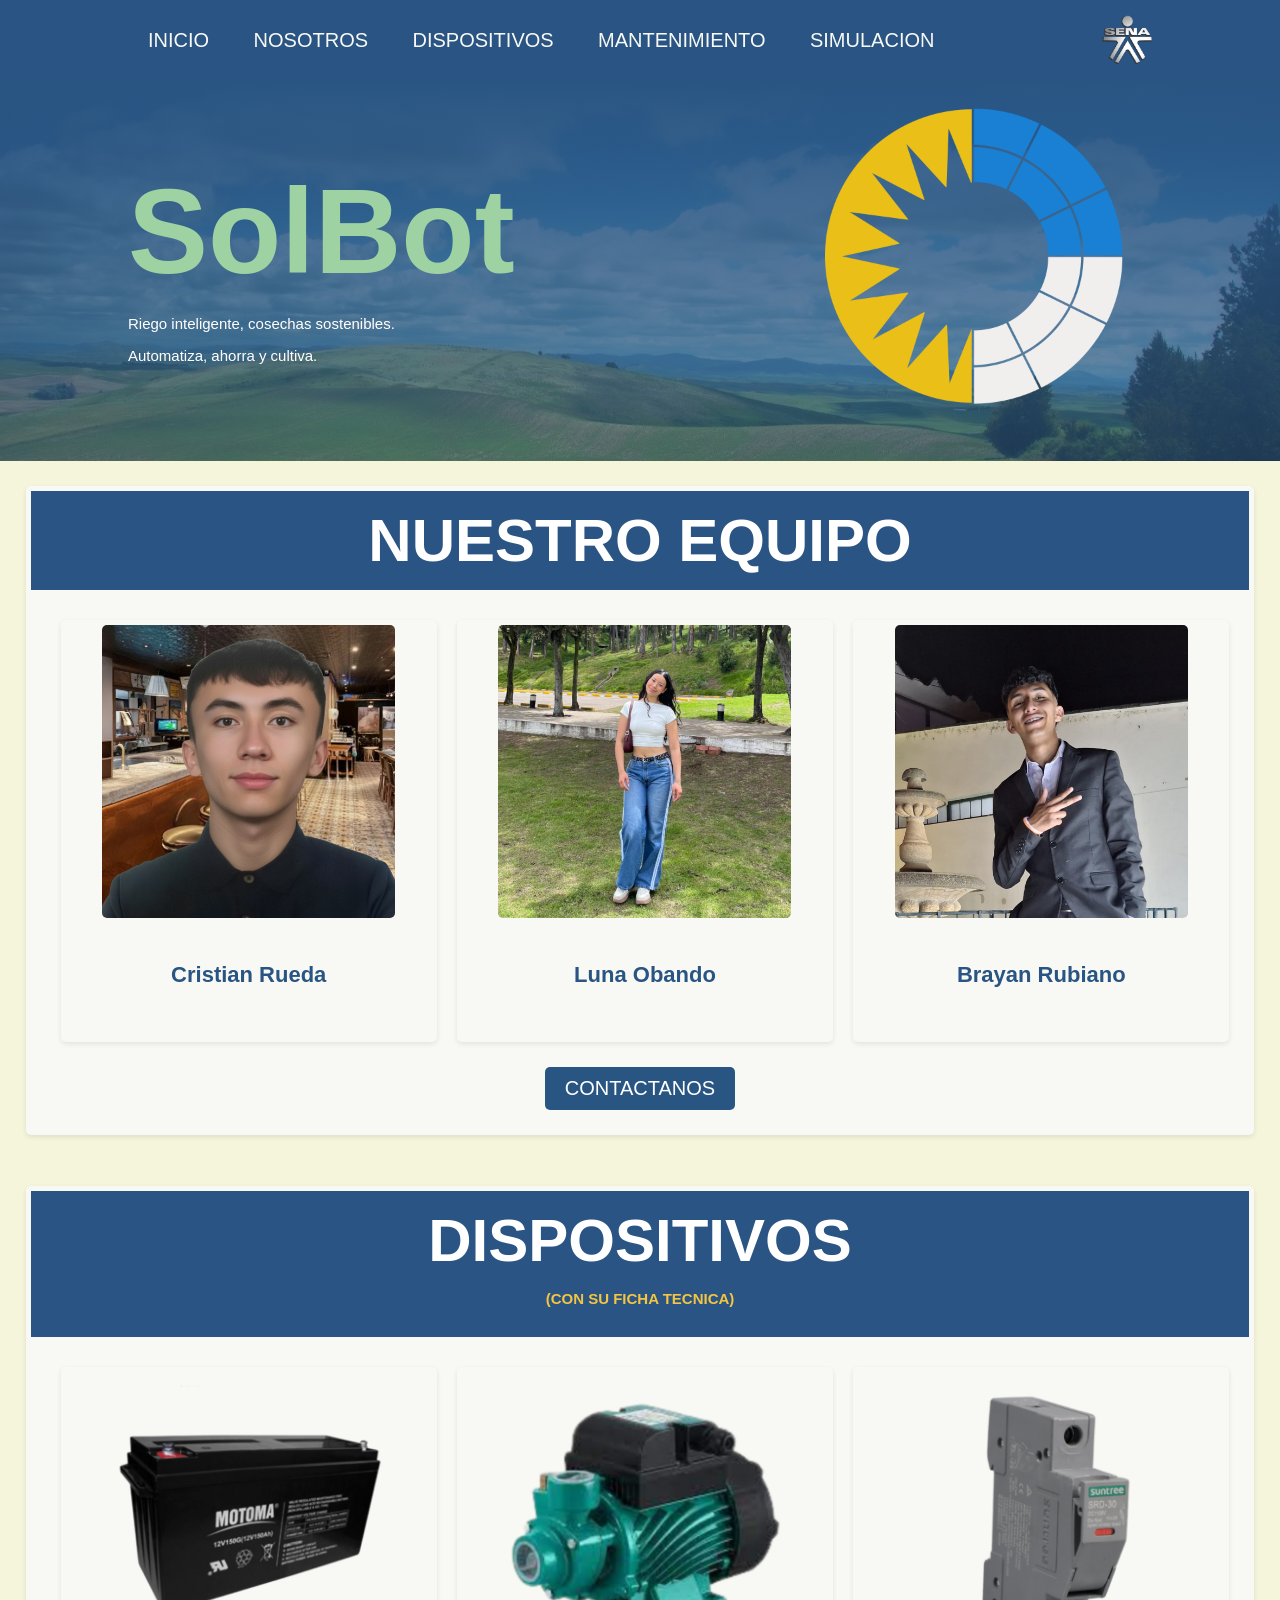
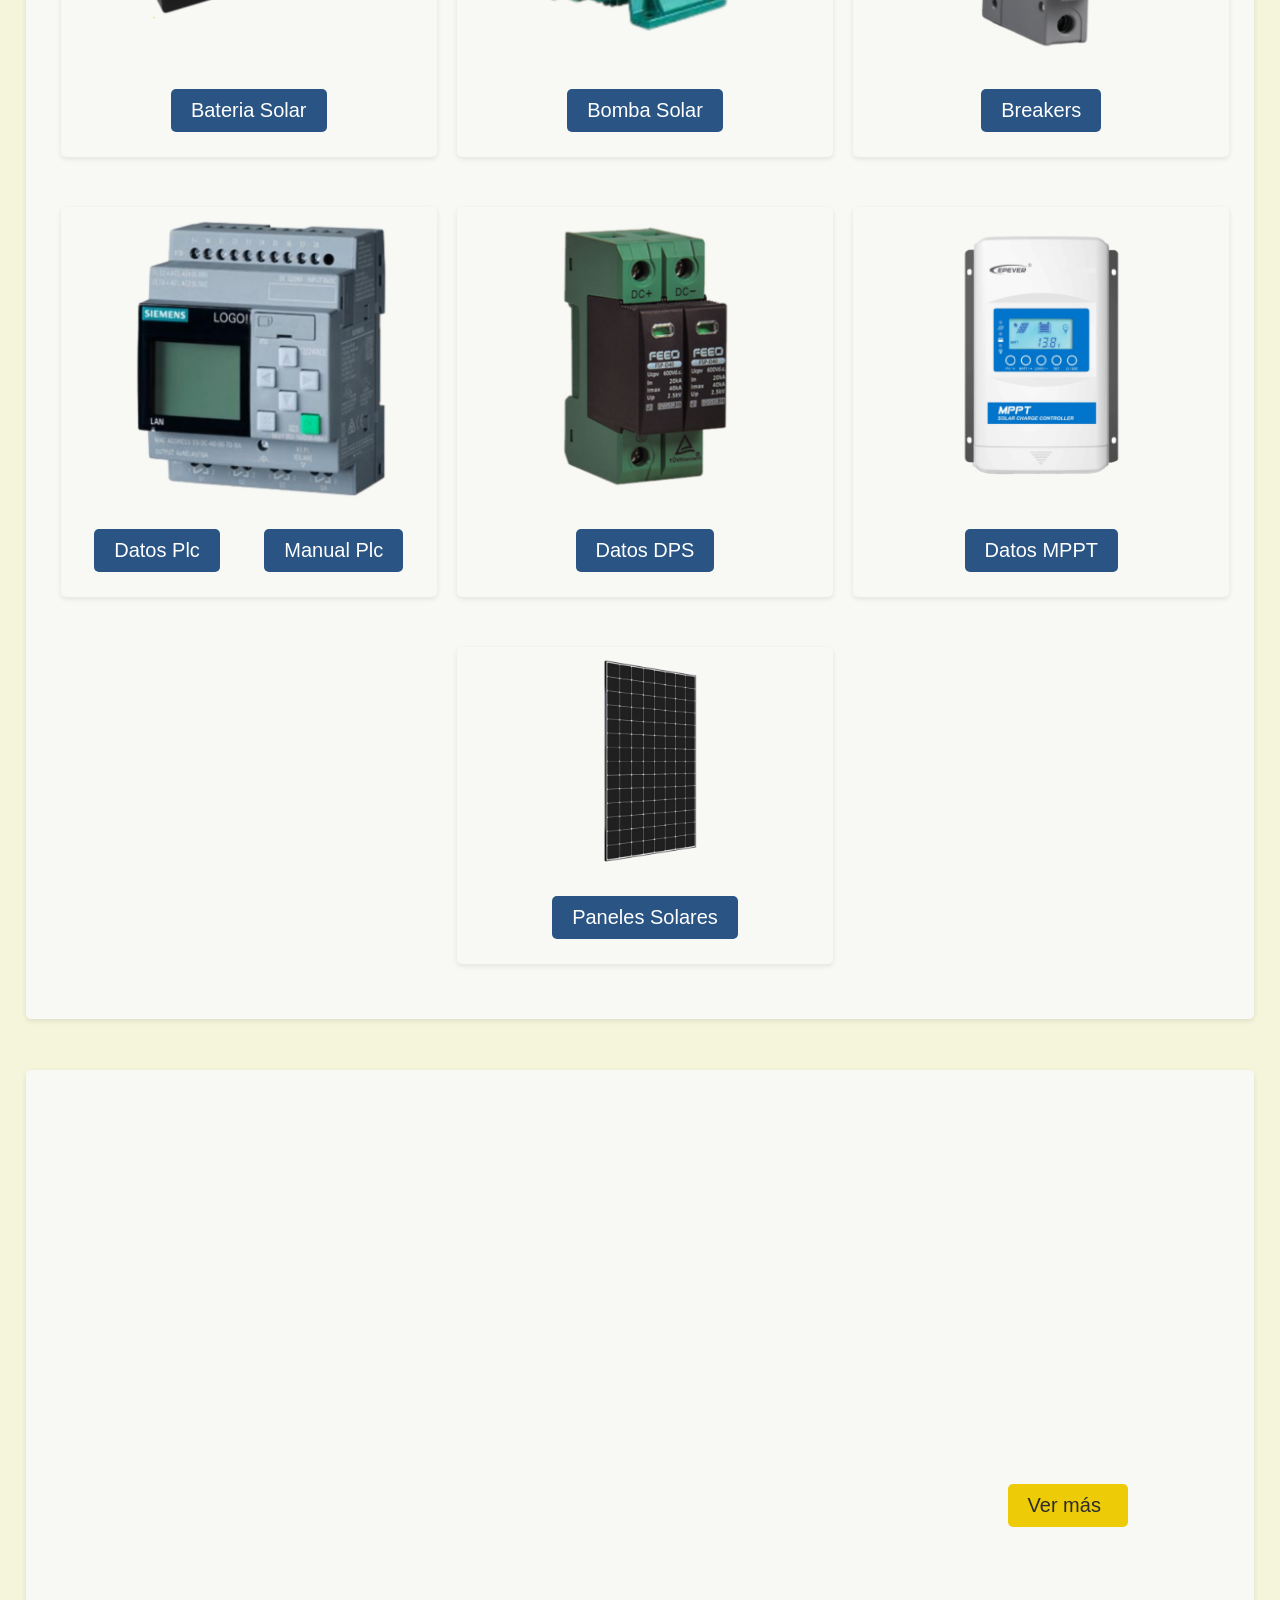
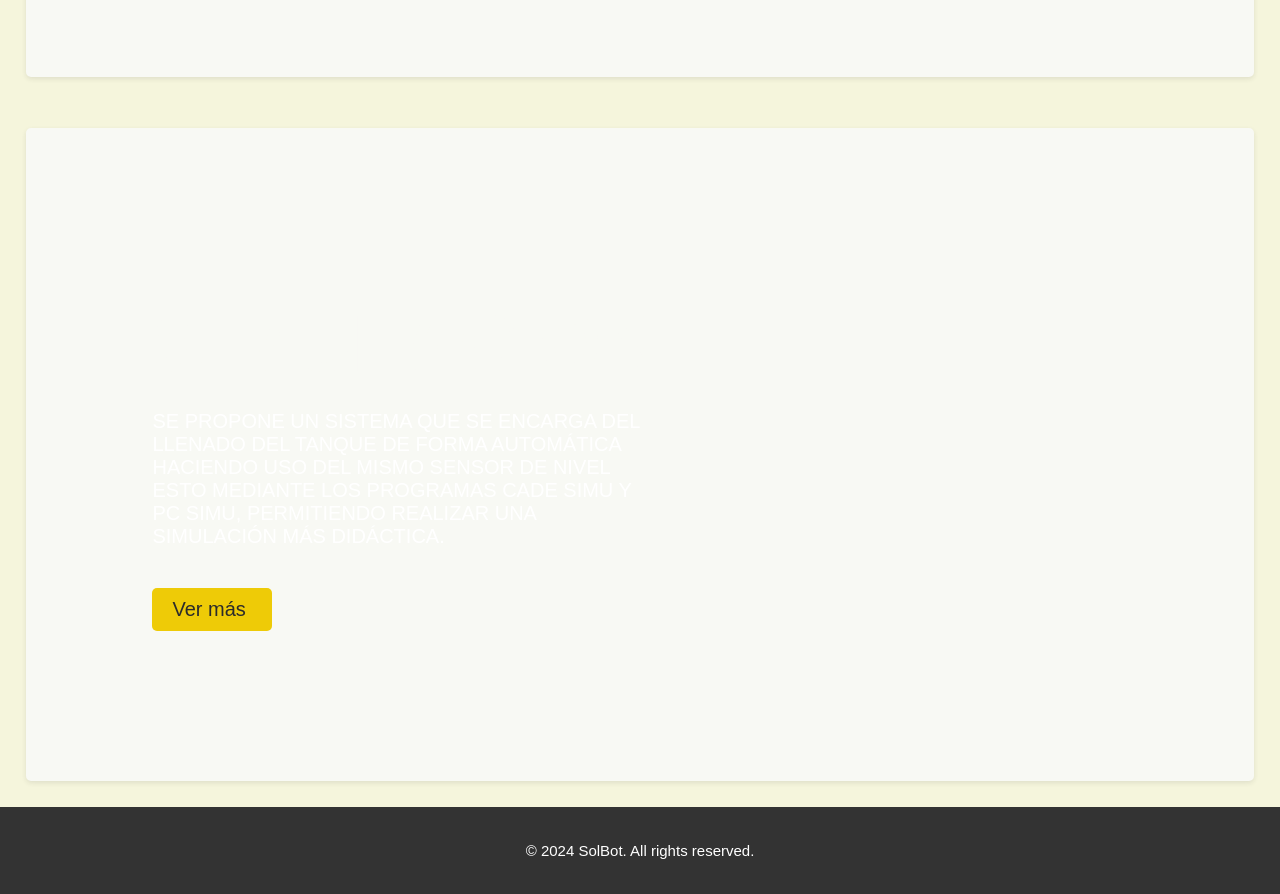
<file: index.html>
<!DOCTYPE html>
<html lang="es">
<head>
    <meta charset="UTF-8">
    <meta name="viewport" content="width=device-width, initial-scale=1.0">
    <title>SolBot</title>
    <link rel="stylesheet" href="src/styles/main.css">
    <link rel="stylesheet" href="src/styles/mainMedia.css">
    <link rel="icon" type="image/png" href="src/images/Logo.png">
</head>
<body>
    <header>
        <nav>
            <ul>
                <li><a href="#inicio">Inicio</a></li>
                <li><a href="#team">Nosotros</a></li>
                <li><a href="#dispositivos">Dispositivos</a></li>
                <li><a href="#mantenimientos">Mantenimiento</a></li>
                <li><a href="#simulacion">Simulacion</a></li>
            </ul>
        </nav>
        <img src="src/images/SenaImg.png" alt="LogoSenaNaranja" class="logoSena" width="50" height="50">
    </header>

    <main>
        <section id="inicio" class="Inicio">
            <div class="infoInicial">
                <h1 class="SolbotTitle">SolBot</h1>
                <div>
                    <p>Riego inteligente, cosechas sostenibles.</p>
                    <p>Automatiza, ahorra y cultiva.</p>
                </div>
            </div>
            <div>
                <img class="LogoSolBot" src="src/images/Logo.png" alt="Logo de SolBot">
            </div>
        </section>

        <div class="FloatSection">
            <h2>Nuestro Equipo</h2>
            <section id="team" class="SectionTeam">
                <article class="team-card">
                    <img src="src/images/member1.jpg" alt="Foto miembro 1">
                    <div class="textCard">
                        <h4 class="teamNames">Cristian Rueda</h4>
                    </div>            
                </article>

                <article class="team-card">
                    <img src="src/images/member2.jpg" alt="Foto miembro 2">
                    <div class="textCard">
                        <h4 class="teamNames">Luna Obando</h4>
                    </div>
                </article>

                <article class="team-card">
                    <img src="src/images/member3.jpg" alt="Foto miembro 3" syle = "width=297.11; height=198.06"> 
                    <div class="textCard">
                        <h4 class="teamNames">Brayan Rubiano</h4>
                    </div>
                </article>
            </section>
            <a class="button" href="src/pages/contacto.html" style="text-decoration: none; padding: 10px 20px; margin-bottom: 20px; background-color: #295583; 
            color: white; border-radius: 5px; display: inline-block;">Contactanos</a>
        </div>
        
        <div class="FloatSection">
            <h2>Dispositivos <p class="fichaTec">(Con su ficha tecnica)</p></h2>
            <section id="dispositivos" class="SectionGadgets">
                <article class="team-card">
                    <img src="src/images/Dispositivos/Battery.png" alt="Foto Bateria Motoma">
                    <div class="textFicha">
                        <button type="button" data-pdf="src/pdfs/Baterias.pdf" class="ficha">Bateria Solar</button>
                    </div>
                </article>
                <article class="team-card">
                    <img src="src/images/Dispositivos/Pump.png" alt="Foto Bomba Solar">
                    <button data-pdf="src/pdfs/Bomba.pdf" class="ficha">Bomba Solar</button>
                </article>
                <article class="team-card">
                    <img src="src/images/Dispositivos/Braker.png" alt="Foto Breakers">
                    <button type="button" data-pdf="src/pdfs/Breakers.pdf" class="ficha">Breakers</button>
                </article>
                <article class="team-card">
                    <img src="src/images/Dispositivos/PLC.png" alt="Foto PLC">
                    <button type="button" data-pdf="src/pdfs/DatosPLC.pdf" class="ficha" style="margin-bottom: 0;">Datos Plc</button>
                    <button type="button" data-pdf="src/pdfs/ManualPLC.pdf" class="ficha">Manual Plc</button>
                </article>
                <article class="team-card">
                    <img src="src/images/Dispositivos/DPS.png" alt="Foto MPPT">
                    <button type="button" data-pdf="src/pdfs/DPS.pdf" class="ficha">Datos DPS</button>
                </article>
                <article class="team-card">
                    <img src="src/images/Dispositivos/MPPT.png" alt="Foto Paneles Solares">
                    <button type="button" data-pdf="src/pdfs/MPPT.pdf" class="ficha">Datos MPPT</button>
                </article>
                <div class="divEmpty"></div>
                <article class="team-card">
                    <img src="src/images/Dispositivos/PanelSolar.png" alt="Foto Paneles Solares">
                    <button type="button" data-pdf="src/pdfs/Paneles.pdf" class="ficha">Paneles Solares</button>
                </article>
                <div class="divEmpty"></div>
            </section>
        </div>

        <div class="FloatSection" id="mantenimientos">
            <a href="src/pages/mantenimiento.html" class="banner-link">
                <div class="banner-section1" role="link" aria-label="Ir a Mantenimiento">
                    <h3>Mantenimiento</h3>
                    <p>El sistema fotovoltaico para riego, en su 
                        conjunto, tiene una vida útil estimada de 10 
                        a 15 años, siempre y cuando se realice un 
                        mantenimiento adecuado</p>
                    <button>Ver más</button>
                </div>
            </a>
        </div>

        <div class="FloatSection" id="simulacion">
            <a href="src/pages/simulacion.html" class="banner-link">
                <div class="banner-section2" data-page="">
                <h3>Simulacion</h3>
                <p>Se propone un sistema que se encarga del llenado 
                    del tanque de forma automática haciendo uso del 
                    mismo sensor de nivel esto mediante los programas 
                    Cade Simu y PC Simu, permitiendo realizar una 
                    simulación más didáctica.</p>
                <button>Ver más</button>
                </div>

            </a>
        </div>
    </main>

    <footer>
        <p style="color: white;">&copy; 2024 SolBot. All rights reserved.</p>
    </footer>

    <div id="pdfModal" class="pdf-modal" aria-hidden="true">
        <div class="pdf-overlay" data-close></div>
        <div class="pdf-content" role="dialog" aria-modal="true" aria-label="Ficha técnica">
            <button class="pdf-close" aria-label="Cerrar">×</button>
            <iframe src="" frameborder="0" id="pdfFrame" title="Ficha técnica"></iframe>
        </div>
    </div>
    

    <script src="src/scripts/main.js"></script>
</body>
</html>
</file>
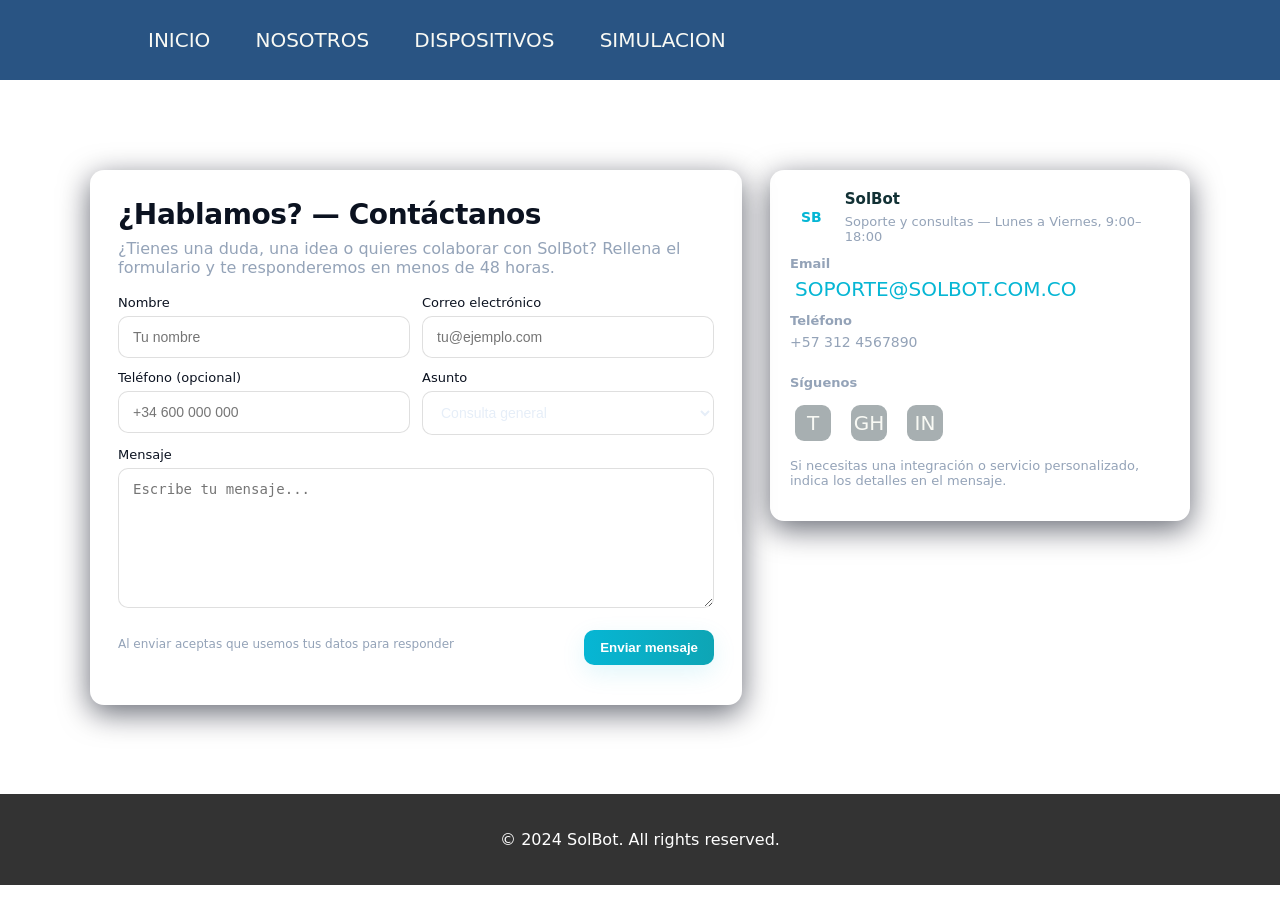
<file: src/pages/contacto.html>
<!Doctype html>
<html lang="es">
<head>
  <meta charset="utf-8" />
  <meta name="viewport" content="width=device-width,initial-scale=1" />
  <title>Contacto — SolBot</title>
  <link rel="stylesheet" href="../styles/contacto.css"> </link>
  <link rel="icon" type="image/png" href="../images/Logo.png">
</head>
<body>
    <header>
        <nav>
            <ul>
                <li><a href="../../index.html#inicio">Inicio</a></li>
                <li><a href="../../index.html#team">Nosotros</a></li>
                <li><a href="../../index.html#dispositivos">Dispositivos</a></li>
                <li><a href="simulacion.html">Simulacion</a></li>
            </ul>
        </nav>
        <img src="../images/SenaImg.png" alt="LogoSenaNaranja" class="logoSena" width="50" height="50"
        style="margin-left: 70%;">
    </header>


  <main class="container" role="main">
    <section class="hero" aria-labelledby="contact-title">
      <h1 id="contact-title">¿Hablamos? — Contáctanos</h1>
      <p class="lead">¿Tienes una duda, una idea o quieres colaborar con SolBot? Rellena el formulario y te responderemos en menos de 48 horas.</p>

      <form class="contact-form" id="contactForm" novalidate>
        <div>
          <label for="name">Nombre</label>
          <input id="name" name="name" type="text" autocomplete="name" placeholder="Tu nombre" required>
        </div>

        <div>
          <label for="email">Correo electrónico</label>
          <input id="email" name="email" type="email" autocomplete="email" placeholder="tu@ejemplo.com" required>
        </div>

        <div>
          <label for="phone">Teléfono (opcional)</label>
          <input id="phone" name="phone" type="tel" autocomplete="tel" placeholder="+34 600 000 000">
        </div>

        <div>
          <label for="subject" class="Asuntolbl">Asunto</label>
          <select id="subject" name="subject" aria-label="Asunto">
            <option value="general">Consulta general</option>
            <option value="soporte">Soporte técnico</option>
            <option value="colaboracion">Colaboración</option>
            <option value="otro">Otro</option>
          </select>
        </div>

        <div class="full">
          <label for="message">Mensaje</label>
          <textarea id="message" name="message" placeholder="Escribe tu mensaje..." required></textarea>
        </div>

        <div class="full actions">
          <div style="flex:1; align-self:center">
            <label style="font-size:12px;color:var(--muted);">Al enviar aceptas que usemos tus datos para responder</label>
          </div>
          <button id="sendBtn" class="btn" type="submit">Enviar mensaje</button>
        </div>

        <div class="full">
          <div id="success" class="success" role="status" aria-live="polite">
            ¡Mensaje enviado! Te contestaremos pronto. (Esta demo no envía correos reales.)
          </div>
        </div>
      </form>
    </section>

    <aside class="aside" aria-labelledby="info-title">
      <div class="card-row">
        <div class="icon">SB</div>
        <div class="contact-info">
          <h3 id="info-title">SolBot</h3>
          <p>Soporte y consultas — Lunes a Viernes, 9:00–18:00</p>
        </div>
      </div>

      <div style="margin-top:8px">
        <p style="margin:0 0 6px 0; color:var(--muted); font-size:13px"><strong>Email</strong></p>
        <p style="margin:0 0 12px 0"><a href="mailto:Soporte@solbot.com.co" style="color:var(--accent); text-decoration:none">Soporte@solbot.com.co</a></p>

        <p style="margin:0 0 6px 0; color:var(--muted); font-size:13px"><strong>Teléfono</strong></p>
        <p style="margin:0 0 12px 0">+57 312 4567890</p>
      </div>

      <div style="border-top:1px solid rgba(255,255,255,0.02); padding-top:12px; margin-top:12px">
        <p style="margin:0 0 8px 0; color:var(--muted); font-size:13px"><strong>Síguenos</strong></p>
        <div class="socials" aria-hidden="false">
          <a href="#" title="Twitter">T</a>
          <a href="#" title="GitHub">GH</a>
          <a href="#" title="LinkedIn">in</a>
        </div>
        <p class="note">Si necesitas una integración o servicio personalizado, indica los detalles en el mensaje.</p>
      </div>
    </aside>
  </main>

  <footer style="text-align: center; padding: 20px; background-color: #333; color: #fff; margin-top: 7%;">
        <p style="color: white;">&copy; 2024 SolBot. All rights reserved.</p>
    </footer>
  <script>
    (function(){
      const form = document.getElementById('contactForm');
      const success = document.getElementById('success');
      const sendBtn = document.getElementById('sendBtn');

      function validateEmail(email) {
        return /^[^\s@]+@[^\s@]+\.[^\s@]+$/.test(email);
      }

      form.addEventListener('submit', function(e){
        e.preventDefault();
        sendBtn.disabled = true;

        const name = form.name.value.trim();
        const email = form.email.value.trim();
        const message = form.message.value.trim();

        if(!name || !email || !message || !validateEmail(email)){
          alert('Por favor, completa los campos obligatorios y verifica el correo.');
          sendBtn.disabled = false;
          return;
        }

        // Demo: Simula envío y muestra confirmación.
        setTimeout(() => {
          success.style.display = 'block';
          form.reset();
          sendBtn.disabled = false;
          // Opcional: esconder el mensaje después de unos segundos
          setTimeout(()=> success.style.display = 'none', 7000);
        }, 800);
      });
    })();
  </script>
</body>
</html>
</file>
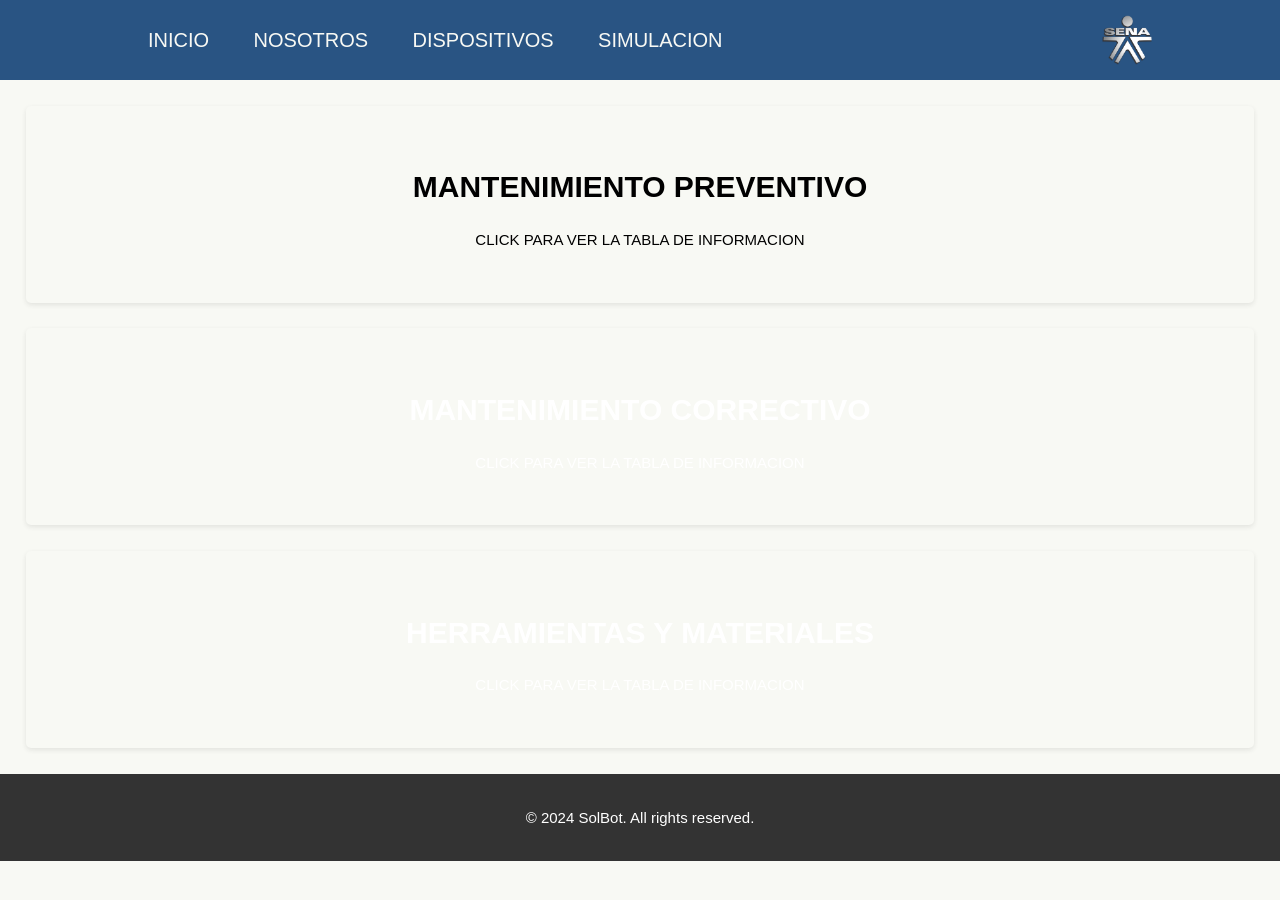
<file: src/pages/mantenimiento.html>
<!DOCTYPE html>
<html>
    <head>
        <meta charset="UTF-8">
        <meta name="viewport" content="width=device-width, initial-scale=1.0">
        <title>SolBot</title>
        <link rel="stylesheet" href="../styles/main.css">
        <link rel="stylesheet" href="../styles/mantenience.css">
        <link rel="stylesheet" href="../styles/mainMedia.css">
        <link rel="icon" type="image/png" href="../images/Logo.png">
    </head>
    <body>
        <header>
        <nav>
            <ul>
                <li><a href="../../index.html#inicio">Inicio</a></li>
                <li><a href="../../index.html#team">Nosotros</a></li>
                <li><a href="../../index.html#dispositivos">Dispositivos</a></li>
                <li><a href="simulacion.html">Simulacion</a></li>
            </ul>
        </nav>
        <img src="../images/SenaImg.png" alt="LogoSenaNaranja" class="logoSena" width="50" height="50">
    </header>

        <div class="FloatSection" id="mantenimientos">
            <a onclick="toggleTabla(1)">
                <div class="banner first" role="link">
                <h3 class="mantenimiento-title">Mantenimiento Preventivo</h3>
                <p class="mantenimiento-paragraph">Click para ver la tabla de informacion</p>
                </div>
            </a>
        </div>

        <div id="tablaMantenimiento1" class="tabla-responsive">
            <table style="width:100%; border-collapse:collapse; text-align:left; font-family:Arial, sans-serif;">
            <thead style="background-color:#004466; color:white;">
                <tr>
                <th style="padding:10px; border:1px solid #ccc;">Componente</th>
                <th style="padding:10px; border:1px solid #ccc;">Actividades de Mantenimiento Preventivo</th>
                <th style="padding:10px; border:1px solid #ccc;">Frecuencia</th>
                </tr>
            </thead>
            <tbody>
                <tr>
                <td style="padding:10px; border:1px solid #ccc;">Panel Solar Bifacial</td>
                <td style="padding:10px; border:1px solid #ccc;">
                    Limpieza superficial con agua y paño suave.<br>
                    Verificación de daños físicos y conexiones eléctricas.
                </td>
                <td style="padding:10px; border:1px solid #ccc;">Cada 2-3 meses</td>
                </tr>
                <tr>
                <td style="padding:10px; border:1px solid #ccc;">Controlador de Carga</td>
                <td style="padding:10px; border:1px solid #ccc;">
                    Verificación de conexiones eléctricas e indicadores LED.
                </td>
                <td style="padding:10px; border:1px solid #ccc;">Cada 6 meses</td>
                </tr>
                <tr>
                <td style="padding:10px; border:1px solid #ccc;">Baterías</td>
                <td style="padding:10px; border:1px solid #ccc;">
                    Revisión del nivel de carga y fugas.<br>
                    Limpieza de terminales para evitar corrosión.
                </td>
                <td style="padding:10px; border:1px solid #ccc;">Cada 3 meses</td>
                </tr>
                <tr>
                <td style="padding:10px; border:1px solid #ccc;">Bomba de Agua DC</td>
                <td style="padding:10px; border:1px solid #ccc;">
                    Limpieza de filtros y tuberías.<br>
                    Verificación de caudal y presión.<br>
                    Lubricación de partes móviles.
                </td>
                <td style="padding:10px; border:1px solid #ccc;">Cada 3 meses</td>
                </tr>
                <tr>
                <td style="padding:10px; border:1px solid #ccc;">Cables y Conectores</td>
                <td style="padding:10px; border:1px solid #ccc;">
                    Revisión de conexiones firmes.<br>
                    Reemplazo de cables dañados o desgastados.
                </td>
                <td style="padding:10px; border:1px solid #ccc;">Cada 6 meses</td>
                </tr>
                <tr>
                <td style="padding:10px; border:1px solid #ccc;">DPS y Puesta a Tierra</td>
                <td style="padding:10px; border:1px solid #ccc;">
                    Verificación de fusibles e interruptores.<br>
                    Prueba de protecciones contra sobretensiones.
                </td>
                <td style="padding:10px; border:1px solid #ccc;">Cada 6 meses</td>
                </tr>
                <tr>
                <td style="padding:10px; border:1px solid #ccc;">PLC</td>
                <td style="padding:10px; border:1px solid #ccc;">
                    Limpieza de panel y tarjetas electrónicas.<br>
                    Calibración de sensores.<br>
                    Cambio de filtros.
                </td>
                <td style="padding:10px; border:1px solid #ccc;">Cada 6 meses</td>
                </tr>
                <tr>
                <td style="padding:10px; border:1px solid #ccc;">Sensores</td>
                <td style="padding:10px; border:1px solid #ccc;">
                    Limpieza, calibración y reemplazo de sensores.<br>
                    Revisión de cables y conectores.
                </td>
                <td style="padding:10px; border:1px solid #ccc;">Cada 4 meses</td>
                </tr>
            </tbody>
            </table>
        </div>

        <div class="FloatSection">
            <a onclick="toggleTabla(2)">
                <div class="banner second" role="link">
                <h3 class="mantenimiento-title" style="color: white;">Mantenimiento Correctivo</h3>
                <p class="mantenimiento-paragraph" style="color: white">Click para ver la tabla de informacion</p>
                </div>
            </a>
        </div>

        <div id="tablaMantenimiento2" class="tabla-responsive">
            <table style="width:100%; border-collapse:collapse; text-align:left; font-family:Arial, sans-serif;">
            <thead style="background-color:#004466; color:white;">
                <tr>
                <th style="padding:10px; border:1px solid #ccc;">Actividad</th>
                <th style="padding:10px; border:1px solid #ccc;">Descripcion</th>
                <th style="padding:10px; border:1px solid #ccc;">Frecuencia</th>
                </tr>
            </thead>
            <tbody>
                <tr>
                <td style="padding:10px; border:1px solid #ccc;">Reemplazo de baterías</td>
                <td style="padding:10px; border:1px solid #ccc;">
                    Cambio de 
                    baterías cuando su 
                    capacidad 
                    disminuya por 
                    debajo del 50% o 
                    presenten daños
                </td>
                <td style="padding:10px; border:1px solid #ccc;">Cada 3-5 años</td>
                </tr>
                <tr>
                <td style="padding:10px; border:1px solid #ccc;">Reparación de paneles</td>
                <td style="padding:10px; border:1px solid #ccc;">
                    Reparación o 
                    reemplazo de 
                    paneles solares en 
                    caso de grietas, 
                    roturas o pérdida 
                    de eficiencia. 
                </td>
                <td style="padding:10px; border:1px solid #ccc;">Segun necesidad</td>
                </tr>
                <tr>
                <td style="padding:10px; border:1px solid #ccc;">Reparación de bomba</td>
                <td style="padding:10px; border:1px solid #ccc;">
                    Reparación o 
                    reemplazo de la 
                    bomba de agua en 
                    caso de fallos en el 
                    caudal, presión o 
                    motor. 
                </td>
                <td style="padding:10px; border:1px solid #ccc;">Segun diagnostico</td>
                </tr>
                <tr>
                <td style="padding:10px; border:1px solid #ccc;">Reemplazo o Reparación de PLC</td>
                <td style="padding:10px; border:1px solid #ccc;">
                    Al detectar una 
                    falla en los 
                    módulos de 
                    entrada/salida o en 
                    las tarjetas del 
                    circuito. 
                </td>
                <td style="padding:10px; border:1px solid #ccc;">Segun diagnostico</td>
                </tr>
                <tr>
                <td style="padding:10px; border:1px solid #ccc;">Reparación de cables</td>
                <td style="padding:10px; border:1px solid #ccc;">
                    Reemplazo de 
                    cables o 
                    conectores 
                    dañados o 
                    desgastados. 
                </td>
                <td style="padding:10px; border:1px solid #ccc;">Según diagnostico</td>
                </tr>
            </tbody>
            </table>
        </div>

        <div class="FloatSection">
            <a onclick="toggleTabla(3)">
                <div class="banner third" role="link" style="background-image: linear-gradient(rgba(0, 0, 0, 0.257)), url('../images/Herramientas.png');
                background-size: cover; background-position: center;">
                <h3 class="mantenimiento-title" style="color: white;">Herramientas y Materiales</h3>
                <p class="mantenimiento-paragraph" style="color: white">Click para ver la tabla de informacion</p>
                </div>
            </a>
        </div>

        <div id="tablaMantenimiento3" class="tabla-responsive herramientas">
            <table style="width:100%; border-collapse:collapse; text-align:left; font-family:Arial, sans-serif;">
                <thead style="background-color:#004466; color:white;">
                    <tr>
                        <th style="padding:10px; border:1px solid #ccc;">Herramientas y materiales necesarios</th>
                    </tr>
                </thead>
                <tbody>
                    <tr>
                        <td>Pinza amperimétrica (para medir voltaje y corriente).</td>
                    </tr>
                    <tr>
                        <td>Paños suaves y agua destilada (para limpieza de paneles).</td>
                    </tr>
                    <tr>
                        <td>Cepillo de cerdas suaves (para limpieza de terminales de baterías). </td>
                    </tr>
                    <tr>
                        <td>Lubricante (para partes móviles de la bomba).</td>
                    </tr>
                    <tr>
                        <td>Juego de herramientas básicas (destornilladores, alicates, pelacables).</td>
                    </tr>
                    <tr>
                        <td>Cables de repuesto.</td>
                    </tr>
                    <tr>
                        <td>Kit de soldadura electrónica (cautín, pasta para estañar, estaño).</td>
                    </tr>
                    <tr>
                        <td>Multímetro (Voltaje y Corriente en DC).</td>
                    </tr>
                </tbody>
            </table>
        </div>

        <footer>
            <p style="color: white; text-align: center;">&copy; 2024 SolBot. All rights reserved.</p>
        </footer>

        <script src="../scripts/mantenience.js"></script>
    </body>
</html>
</file>
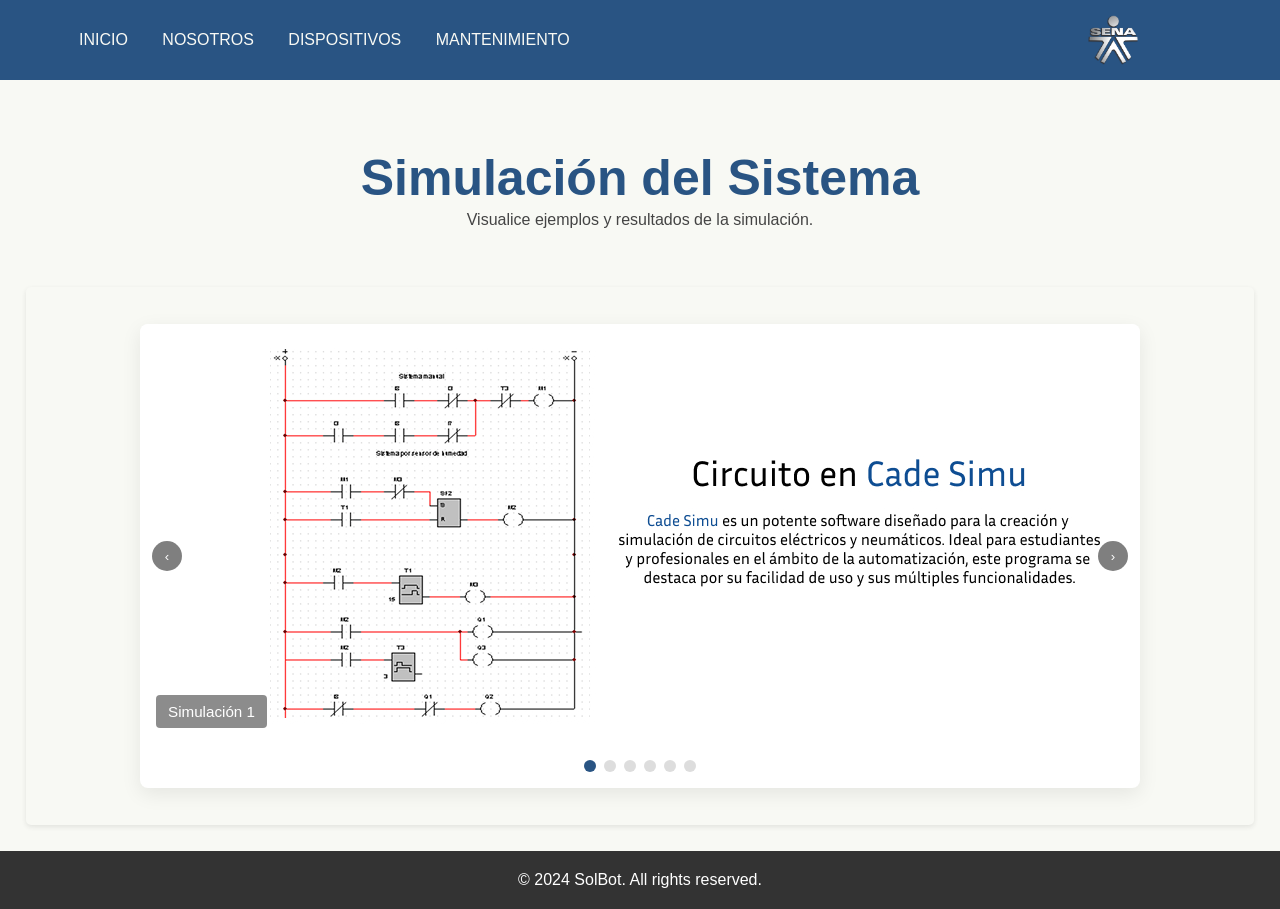
<file: src/pages/simulacion.html>
<!DOCTYPE html>
<html lang="es">
<head>
    <meta charset="utf-8">
    <meta name="viewport" content="width=device-width, initial-scale=1">
    <title>Simulación - SolBot</title>
    <link rel="stylesheet" href="../styles/simulacion.css">
    <link rel="stylesheet" href="../styles/mainMedia.css">
    <link rel="icon" type="image/png" href="../images/Logo.png">
</head>
<body>
    <main class="simulacion-page">
        <header>
        <nav>
            <ul>
                <li><a href="../../index.html#inicio">Inicio</a></li>
                <li><a href="../../index.html#team">Nosotros</a></li>
                <li><a href="../../index.html#dispositivos">Dispositivos</a></li>
                <li><a href="mantenimiento.html">Mantenimiento</a></li>
            </ul>
        </nav>
        <img src="../images/SenaImg.png" alt="LogoSenaNaranja" class="logoSena" width="50" height="50"
        style="margin-left: 70%;">
    </header>
        <div class="sim-header">
            <h1 style="font-size: 50px; margin-top: 3%;">Simulación del Sistema</h1>
            <p class="lead">Visualice ejemplos y resultados de la simulación.</p>
        </div>
        <div class="FloatSection">
            <section class="slider" aria-label="Galería de simulación">
                <div class="slides-wrapper">
                    <div class="slide uno" data-index="0">
                        <div class="caption">Simulación 1</div>
                    </div>
                    <div class="slide dos" data-index="1">
                        <div class="caption">Simulación 2</div>
                    </div>
                    <div class="slide tres" data-index="2">
                        <div class="caption">Simulación 3</div>
                    </div>
                    <div class="slide cuatro" data-index="3">
                        <div class="caption">Simulación 4</div>
                    </div>
                    <div class="slide cinco" data-index="4">
                        <div class="caption">Simulación 5</div>
                    </div>
                    <div class="slide seis" data-index="5">
                        <div class="caption">Simulación 6</div>
                    </div>
                </div>

                <button class="nav prev" aria-label="Anterior">‹</button>
                <button class="nav next" aria-label="Siguiente">›</button>

                <div class="dots" role="tablist" aria-label="Indicadores de slide">
                    <button class="dot" data-slide="0" aria-label="Ir al slide 1"></button>
                    <button class="dot" data-slide="1" aria-label="Ir al slide 2"></button>
                    <button class="dot" data-slide="2" aria-label="Ir al slide 3"></button>
                    <button class="dot" data-slide="2" aria-label="Ir al slide 4"></button>
                    <button class="dot" data-slide="2" aria-label="Ir al slide 4"></button>
                    <button class="dot" data-slide="2" aria-label="Ir al slide 5"></button>
                </div>
            </section>
        </div>
        
    </main>
    
    <footer>
        <p style="color: white; margin-bottom: 0; text-align: center; padding: 20px; background-color: #333; color: #fff;">&copy; 2024 SolBot. All rights reserved.</p>
    </footer>

    <script src="../scripts/simulacion.js"></script>
</body>
</html>
</file>
<file: src/styles/main.css>
body {
    font-family: Arial, sans-serif;
    background-color: #F8F9F4;
    margin: 0;
    padding: 0;
}

/* Smooth scrolling for in-page anchor links */
html {
    scroll-behavior: smooth;
}

header {
    background-color: rgb(41, 84, 131);
    height: 80px;
    position: relative;
    display: grid;
    grid-template-columns: repeat(auto-fit, minmax(300px, 1fr));
    align-items: center;
    justify-content: center;
}

.Inicio {
    background-image: linear-gradient(#295583, rgba(41, 85, 131, 0.598)), url('../images/Campo.jpg');
    background-size: cover;
    background-position: center;
    background-repeat: no-repeat;
}

.logoSena {
    position: absolute;
    right: 10%;
}

h1 {
    text-align: center;
    font-size: 120px;
    color: #9ED2A2;
    margin: 0;
}

.infoInicial {
    display: block;
    flex-direction: column;
    padding: 10% 0 10% 0;
    align-items: center;
}

h2 {
    text-transform: uppercase;
    text-align: center;
    font-size: 60px;
    color: #ffffff;
    padding: 15px;
    margin: 0;
    background-color: #295483;
}

h3 {
    text-transform: uppercase;
    align-items: center;
    text-align: right;
    font-size: 80px;
    color: #F8F9F4;
    margin: 20px 0 0 0;
}

h4 {
    font-size: 22px;
}

.teamNames {
    justify-self: center;
    text-align: center;
    color: #295483;
}

.SolbotTitle {
    text-align: left;
    margin: 0;
}

p {
    font-size: 15px;
    color: #ffffff;
}

p.fichaTec{
    color: #F4C542;
}

.banner-section1 {
    background-image: linear-gradient(rgba(0, 0, 0, 0.257)), url('../images/Banner1.jpg');
    background-size: cover;
    background-position: center;
    background-repeat: no-repeat;
    padding: 10%;
    display: flex;
    flex-direction: column;

    p {
        font-size: 20px;
        color: #F8F9F4;
        text-align: right;
        margin-left: 50%;
        text-justify: auto;
    }
    button {
        font-size: auto;
        width: 120px;
        margin: 0 0 0 0;
        font-size: 20px;
        padding: 10px 20px;
        background-color: #eecb07;
        color: #2B2B2B;
        margin-top: 20px;
        border: none;
        border-radius: 5px;
        cursor: pointer;
        text-align: left;
        align-self: flex-end;
    }
}

.banner-section2 {
    background-image: linear-gradient(rgba(0, 0, 0, 0.257)), url('../images/Banner2.png');
    background-size: cover;
    background-position: center;
    background-repeat: no-repeat;
    padding: 10%;
    display: flex;
    flex-direction: column;
    align-items: left;

    h3 {
        text-align: left;
    }
    p {
        font-size: 20px;
        color: #ffffff;
        text-align: left;
        margin-right: 50%;
        text-justify: auto;
    }
    button {
        width: 120px;
        margin: 0 0 0 0;
        font-size: 20px;
        padding: 10px 20px;
        background-color: #eecb07;
        color: #2B2B2B;
        margin-top: 20px;
        border: none;
        border-radius: 5px;
        cursor: pointer;
        text-align: left;
    }
}

nav {
    width: auto;
    margin-left: 10%;
}

nav ul {
    list-style-type: none;
    padding: 0;
    align-items: center;
}

nav ul li {
    display: inline-flex;
    margin: 0 15px;
}

a {
    font-size: 20px;
    margin: 5px;
    text-decoration: none;
    color: #295483;
    text-transform: uppercase;
}

nav ul li a {
    text-decoration: none;
    color: #F8F9F4;
    text-transform: uppercase;
}

main {
    padding: 0px;
    display: flex;
    flex-direction: column;
    background-color: beige;
}

img.LogoSolBot {
    display: block;
    margin: 0 auto;
    width: 300px;
    height: auto;
}

section{
    padding: 2%;
    background-color: #F8F9F4;
    padding-inline-start: 10%;
    display: grid;
    grid-template-columns: repeat(auto-fit, minmax(300px, 1fr));
}

footer {
    text-align: center;
    padding: 20px;
    background-color: #333;
    color: #fff;
}

.FloatSection {
    border: 5px solid #F8F9F4;
    background-color: #F8F9F4;
    border-radius: 5px;
    box-shadow: 0 2px 5px rgba(44, 44, 44, 0.1);
    text-align: center;
    margin: 2%;
}

.team-card img {
    width: 80%;
    height: auto;
    border-radius: 5px;
}

.textCard {
    padding: 10px 0 20px 0;
}

article {
    display: block;
    border: 5px solid #F8F9F4;
    margin-bottom: 20px;
    background-color: #F8F9F4;
    border-radius: 5px;
    box-shadow: 0 2px 5px rgba(44, 44, 44, 0.1);
    text-align: center;
    width: 100%;
    height: auto;
}

.SectionTeam {
    padding: 30px 30px 0 30px;
    background-color: #F8F9F4;
    display: grid;
    gap: 30px;
    grid-template-columns: repeat(auto-fit, minmax(300px, 1fr));
}

.SectionGadgets {
    padding: 30px;
    background-color: #F8F9F4;
    display: grid;
    grid-template-columns: repeat(auto-fit, minmax(300px, 1fr));
    gap: 30px;
}

button {
    font-size: 20px;
    background-color: #295483;
    color: white;
    margin: 20px;
    padding: 10px 20px;
    border: none;
    border-radius: 5px;
    cursor: pointer;
}

/* Modal PDF */
.pdf-modal {
    display: none;
    position: fixed;
    inset: 0;
    z-index: 1200;
    align-items: center;
    justify-content: center;
}
.pdf-modal.show {
    display: flex;
}
.pdf-overlay {
    position: absolute;
    inset: 0;
    background: rgba(0,0,0,0.6);
}
.pdf-content {
    position: relative;
    width: 90vw;
    max-width: 1000px;
    height: 80vh;
    background: #fff;
    border-radius: 8px;
    box-shadow: 0 10px 40px rgba(0,0,0,0.4);
    overflow: hidden;
    z-index: 2;
    display: flex;
    flex-direction: column;
}
.pdf-close {
    position: absolute;
    top: 8px;
    right: 10px;
    z-index: 3;
    background: transparent;
    border: none;
    font-size: 28px;
    cursor: pointer;
    color: #7a250f;
}
#pdfFrame {
    width: 100%;
    height: 100%;
    border: 0;
    flex: 1 1 auto;
}
</file>
<file: src/styles/mainMedia.css>
@media (width <= 842px) {
    .fichadoble {
        font-size: 90%;
        padding: 8px;
        margin: 4px;
    }
}

@media (width < 980px) {
    .logoSena {
        display: none;
    }
    
}

@media (width <= 682px) {
    div.LogoSolBot {
        margin-right: 12px;
        width: 150px;
        margin: 0;
        width: 150px;
    }
    
}

@media (width <= 892px) {
    .banner-section1, .banner-section2 {
        display: block;
        h3 {
            font-size: 32px;
            padding: 0;
            text-align: center;
        }

        p {
            font-size: 18px;
            padding: 0 5%;
            text-align: center;
            margin-top: 10%;
            margin-left: 0;
            margin-bottom: 5%;
        }

        button {
            width: 120px;
        }
    }

    .banner-section2 p {
        margin-bottom: 5%;
        font-size: 18px;
        padding: 0 5%;
        text-align: center;
        margin-top: 10%;
        margin-right: 0;
    }
    
}

@media (width <= 600px) {
    html {
        width: 100%;
        height: auto;
        overflow-x: hidden;
    }

    header {
        height: 100px;
        display: inline-flex;
        text-align: left;
        .logoSena {
            visibility: hidden;
            display: none;
        }
    }

    nav {
        width: auto;
        margin: 0;
    }

nav ul {
    list-style-type: none;
    padding: 0;
    align-items: center;
    padding-left: 4%;
}

nav ul li {
    display: inline-flex;
    margin: 0 15px;
}

.teamnNames {text-align: center;}

header a {
    font-size: 16px;
    margin: 5px;
    text-decoration: none;
    color: #295483;
    text-transform: uppercase;
    justify-self: flex-start;
}

nav ul li a {
    text-decoration: none;
    color: #F8F9F4;
    text-transform: uppercase;
}

    .Inicio {
        padding: 0;
        align-items: center;
        justify-content: center;
        padding-inline-start: 0;
        display: grid;
        grid-template-rows: 250px 1fr;
        width: auto;
        height: 600px;

        .infoInicial {
            margin: auto;
            padding-bottom: 0;
            text-align: center;
        }
        
        img {
            display: block;
            align-items: center;
            margin: auto;
            max-width: 60%;
            height: auto;
        }
        h1{
            text-align: center;
            font-size: 80px;
            padding-bottom: 5px;
        }
        p {
            text-align: center;
            font-size: 20px;
        }
    }

    h1 {
        font-size: 95px;
        padding-bottom: 10px;
    }

    h2 {
        font-size: 40px;
        padding: 10px 0;
    }

    p {
        padding: 2px;
        font-size: 20px;
        margin-top: 0;
        text-align: left;
        margin-block-end: 0;
    }

    section, .infoInicial {
        margin-left: 0;
        padding-top: 0 0 8%;
    }

    .SectionTeam {
        padding: 0;
    }

    .SectionGadgets {
        padding: 2%;
        grid-row: auto;
        grid-template-columns: repeat(7 1fr);
        grid-template-rows: repeat(auto-fit, minmax(200px, 1fr));
    }

    .team-card {
        width: 50%;
    }

    .divEmpty {
        display: none;
        pointer-events: none;
    }

    h3 {
        font-size: 32px;
        padding: 0;
        text-align: center;
    }

}

@media (width <= 1072px){

    div.LogoSolBot img{
        margin-right: 12px;
    }

    h1 {
        font-size: 100px;
    }

    .divEmpty {
        display: none;
        pointer-events: none;
    }

    .SectionGadgets {
        display: grid;
        grid-template-columns: repeat(2, 1fr);
        gap: 20px;
        align-items: start;
    }

    .team-card {
        width: auto;
    }

    .SectionGadgets .team-card:last-of-type {
        grid-column: span 2;
    }

}

@media (width >= 1417px) {

    .divEmpty {
        display: none;
        pointer-events: none;
    }

}
</file>
<file: src/styles/contacto.css>
:root{
      --bg:#0f1724;
      --card:#0b1220;
      --accent:#06b6d4;
      --muted:#94a3b8;
      --glass: rgba(255,255,255,0.03);
      --radius:14px;
      font-family: Inter, ui-sans-serif, system-ui, -apple-system, "Segoe UI", Roboto, "Helvetica Neue", Arial;
    }
    *{box-sizing:border-box}
    body{
      margin:0;
      background:linear-gradient(180deg,#F8F9F4 70%);
      color:#e6eef8;
      -webkit-font-smoothing:antialiased;
      -moz-osx-font-smoothing:grayscale;
      padding: 0;
    }

    option, select {color: #0c317d;}

    header {
        background-color: rgb(41, 84, 131);
        height: 80px;
        position: relative;
        display: grid;
        grid-template-columns: repeat(auto-fit, minmax(300px, 1fr));
        align-items: center;
        justify-content: center;
        margin-bottom: 7%;


    }   

    nav {
    width: auto;
    margin-left: 10%;
}

.logoSena {
  display: none;
}

nav ul {
    list-style-type: none;
    padding: 0;
    align-items: center;
}

nav ul li {
    display: inline-flex;
    margin: 0 15px;
}

a {
    font-size: 20px;
    margin: 5px;
    text-decoration: none;
    color: #295483;
    text-transform: uppercase;
}

nav ul li a {
    text-decoration: none;
    color: #F8F9F4;
    text-transform: uppercase;
}

    .container{
      max-width:1100px;
      margin:0 auto;
      display:grid;
      grid-template-columns:1fr 420px;
      gap:28px;
      align-items:start;
    }

    .hero{
      background:linear-gradient(180deg, rgba(255,255,255,0.02), rgba(255,255,255,0.01));
      border-radius:var(--radius);
      padding:28px;
      box-shadow:0 8px 30px rgba(2,6,23,0.6);
    }

    h1{
      margin:0 0 8px 0;
      font-size:28px;
      letter-spacing:-0.4px;
      color: #0b1220;
    }
    p.lead{ margin:0 0 18px 0; color:var(--muted) }

    form.contact-form{
      display:grid;
      grid-template-columns:1fr 1fr;
      gap:12px;
    }

    .full{ grid-column:1 / -1 }

    label{
      display:block;
      font-size:13px;
      color: #0b1220;
      margin-bottom:6px;
    }

    input[type="text"],
    input[type="email"],
    input[type="tel"],
    select,
    textarea{
      width:100%;
      padding:12px 14px;
      border-radius:10px;
      border:1px solid rgba(8, 8, 8, 0.13);
      background:var(--glass);
      color:inherit;
      outline:none;
      transition:box-shadow .12s, border-color .12s;
      font-size:14px;
      resize:vertical;
    }

    input:focus, textarea:focus, select:focus{
      border-color:var(--accent);
      box-shadow:0 6px 20px rgba(6,182,212,0.12);
    }

    textarea{ min-height:140px; }

    .actions{
      display:flex;
      gap:10px;
      justify-content:flex-end;
      align-items:center;
      margin-top:6px;
    }

    button.btn{
      background:linear-gradient(90deg,var(--accent), #0ea5b5);
      color:#ffffff;
      border:none;
      padding:10px 16px;
      border-radius:10px;
      font-weight:600;
      cursor:pointer;
      box-shadow:0 8px 24px rgba(6,182,212,0.12);
    }
    button.btn[disabled]{ opacity:0.6; cursor:default; }

    .aside{
      background:linear-gradient(180deg, rgba(255,255,255,0.02), rgba(255,255,255,0.01));
      border-radius:var(--radius);
      padding:20px;
      color:var(--muted);
      font-size:14px;
      box-shadow:0 8px 30px rgba(2,6,23,0.6);
    }

    .card-row{ display:flex; gap:12px; align-items:center; margin-bottom:12px; }
    .icon{
      width:44px; height:44px; border-radius:10px;
      display:flex; align-items:center; justify-content:center;
      background:rgba(255,255,255,0.02); color:var(--accent);
      font-weight:700;
    }

    .contact-info h3{ margin:0 0 6px 0; color:#123135; font-size:15px; }
    .contact-info p{ margin:0; color:var(--muted); font-size:13px }

    .socials{ display:flex; gap:10px; margin-top:10px; }
    .socials a{
      display:inline-flex; align-items:center; justify-content:center;
      width:36px;height:36px;border-radius:9px;background:rgba(11, 31, 38, 0.357);
      color: #F8F9F4; text-decoration:none;
    }

    .note{ font-size:13px; color:var(--muted); margin-top:12px; }

    .success{
      display:none;
      background:#052b2e;
      border:1px solid rgba(6,182,212,0.12);
      padding:12px;
      border-radius:10px;
      color:#9ff0f6;
      margin-top:12px;
    }

    @media (max-width:980px){
      .container{ grid-template-columns:1fr; }
      .actions{ justify-content:stretch; flex-direction:column-reverse; }
      .full{ order:2 }
      .actions button{ width:100% }
      a {font-size: 17px; justify-self: flex-start;}
      nav {margin:0;}
      nav ul {padding-left: 4%;}
      header {height: 100px;}
    }
</file>
<file: src/styles/mantenience.css>
.boton-toggle {
    background-color: #004466;
    color: white;
    padding: 12px 20px;
    border: none;
    border-radius: 8px;
    cursor: pointer;
    font-size: 16px;
    font-family: Arial, sans-serif;
    transition: background-color 0.3s;
    margin-bottom: 10px;
  }

  .boton-toggle:hover {
    background-color: #006688;
  }

  .tabla-responsive {
    width: 100%;
    border-radius: 10px;
    box-shadow: 0 2px 5px rgba(0,0,0,0.1);
    display: none;
    animation: fadeIn 0.4s ease;
  }

  @keyframes fadeIn {
    from { opacity: 0; transform: scaleY(0.95); }
    to { opacity: 1; transform: scaleY(1); }
  }

  table {
    width: 100%;
    font-family: Arial, sans-serif;
  }

  th {
    background-color: #004466;
    color: white;
    padding: 10px;
    text-align: left;
  }

  td {
    padding: 10px;
    border: 1px solid #ccc;
    vertical-align: top;
    word-wrap: break-word;
  }

  tr:nth-child(even) {
    background-color: #f5f5f5;
  }

  .banner {
    align-items: center;
    width: auto; 
    height: 200px;
    background-size:contain; 
    background-position: center;
  }
  .banner.first {
    background-image: linear-gradient(rgba(0, 0, 0, 0.257)), url('../images/Cinta.jpg');
  }
  .banner.second {
      background-image: linear-gradient(rgba(0, 0, 0, 0.257)), url('../images/Cinta2.jpg');
    }

  .mantenimiento-title {
    text-align: center;
    font-size: 30px;
    padding-top: 11%;
    display: block;
    margin: auto;
    color: black;
  }
  .mantenimiento-paragraph {
    font-size: 15px;
    padding: 5%;
    text-align: center;
    display: block;
    margin: auto;
    color: black;
  }

  @media (width >= 600px) {
    .banner{
      align-items: center;
      width: auto; 
      height: var(--banner-height);
      display: grid;
      grid-template-rows: 1fr 1fr;
    }

    .banner.first {
      background-image: linear-gradient(rgba(0, 0, 0, 0.257)), url('../images/CintaGrande.jpg');
    }
    .banner.second {
      background-image: linear-gradient(rgba(0, 0, 0, 0.257)), url('../images/Cinta2Grande.jpg');
    }
    .mantenimiento-title {
    text-align: center;
    font-size: 30px;
    padding-top: 3%;
    display: block;
    margin: auto;
    color: black;
    }
  .mantenimiento-paragraph {
    padding: 2%;
    font-size: 15px;
    text-align: center;
    display: block;
    margin: auto;
    color: black;
    }

    .tabla-responsive.herramientas {
      table tbody tr td {
        text-align: center;
      }
    }
  }
</file>
<file: src/styles/simulacion.css>
/* Simulación page styles */
:root{
    --primary: #295483;
    --accent: #eecb07;
    --bg: #F8F9F4;
}
body{
    font-family: Arial, sans-serif;
    background: var(--bg);
    margin:0;
}
.sim-header{
    text-align: center;
    padding: 2rem 1rem;
}
.sim-header h1{
    font-size: 2.2rem;
    margin:0 0 .25rem 0;
    color: var(--primary);
}
.sim-header .lead{
    margin:0;
    color:#444;
}

/* Slider */
.slider{
    position: relative;
    max-width: 1000px;
    margin: 2rem auto;
    overflow: hidden;
    background: #fff;
    border-radius: 8px;
    box-shadow: 0 6px 20px rgba(0,0,0,0.08);
}
.slides-wrapper{
    display: flex;
    transition: transform 400ms ease;
    will-change: transform;
}
.slide{
    min-width: 100%;
    box-sizing: border-box;
    position: relative;
    width: 100%;
    height: 420px;
    object-fit: cover;
    display: block;
    border-radius: 8px 8px 0 0;
}
.caption{
    position: absolute;
    left: 1rem;
    bottom: 1rem;
    background: rgba(0,0,0,0.45);
    color: #fff;
    padding: .5rem 0.75rem;
    border-radius: 4px;
    font-size: .95rem;
}

/* Nav buttons */
.nav{
    position: absolute;
    top: 50%;
    transform: translateY(-50%);
    background: rgba(0,0,0,0.5);
    color: #fff;
    border: none;
    width: 30px;
    height: 30px;
    border-radius: 50%;
    display: flex;
    align-items: center;
    justify-content: center;
    cursor: pointer;
    z-index: 10;
}
.nav.prev{ left: 12px; }
.nav.next{ right: 12px; }

/* Dots */
.dots{
    display:flex;
    gap: .5rem;
    justify-content:center;
    padding: 1rem;
}
.dot{
    width: 12px;
    height: 12px;
    border-radius:50%;
    background: #ddd;
    border: none;
    cursor: pointer;
}
.dot.active{ background: var(--primary); }

header {
    background-color: rgb(41, 84, 131);
    height: 80px;
    position: relative;
    display: grid;
    grid-template-columns: repeat(auto-fit, minmax(300px, 1fr));
    align-items: center;
    justify-content: center;
}

nav {
    width: auto;
    margin-left: 10%;
}

nav ul {
    list-style-type: none;
    padding: 0;
    align-items: center;
    gap: 20px;
}

nav ul li {
    display: inline;
    margin: 0 15px;
}

a {
    text-decoration: none;
    color: #295483;
    text-transform: uppercase;
}

nav ul li a {
    text-decoration: none;
    color: #F8F9F4;
    text-transform: uppercase;
}

.FloatSection {
    border: 5px solid #F8F9F4;
    background-color: #F8F9F4;
    border-radius: 5px;
    box-shadow: 0 2px 5px rgba(44, 44, 44, 0.1);
    text-align: center;
    margin: 2%;
}

.slide.uno {background-image: url("../images/slides/slide.jpg");}
.slide.dos {background-image: url("../images/slides/slide2.jpg");}
.slide.tres {background-image: url("../images/slides/slide3.jpg");}
.slide.cuatro {background-image: url("../images/slides/slide4.jpg");}
.slide.cinco {background-image: url("../images/slides/slide5.jpg");}
.slide.seis {background-image: url("../images/slides/slide6.jpg");}

/* Responsive */
@media (max-width: 600px){
    .slide img{ height: 220px; }
    .nav{ width:28px; height:28px; }
    .slide{
        width: 385px;
        height: 600px;
        object-fit: cover;
        display: inline;
        border-radius: 8px 8px 0 0;
    }

    .slide.uno {background-image: url("../images/slides/slideVer.jpg");}
    .slide.dos {background-image: url("../images/slides/slideVer2.jpg");}
    .slide.tres {background-image: url("../images/slides/slideVer3.jpg");}
    .slide.cuatro {background-image: url("../images/slides/slideVer4.jpg");}
    .slide.cinco {background-image: url("../images/slides/slideVer5.jpg");}
    .slide.seis {background-image: url("../images/slides/slideVer6.jpg");}
    .lead {text-align: center;}
}
</file>
